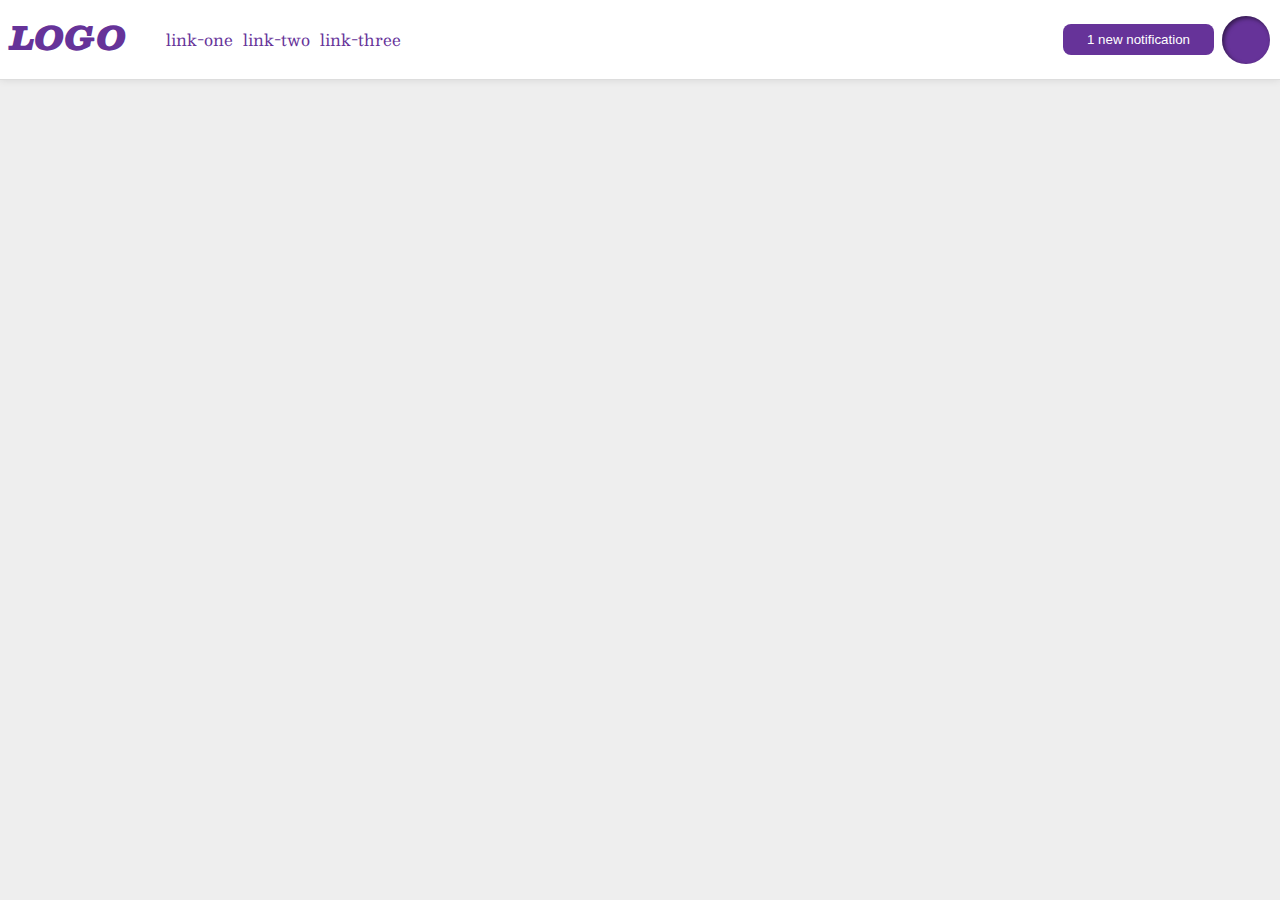
<file: flex/03-flex-header-2/index.html>
<!DOCTYPE html>
<html lang="en">
	<head>
		<meta charset="UTF-8" />
		<meta http-equiv="X-UA-Compatible" content="IE=edge" />
		<meta name="viewport" content="width=device-width, initial-scale=1.0" />
		<title>Flex Header 2</title>
		<link rel="stylesheet" href="style.css" />
	</head>
	<body>
		<div class="header">
			<div class="logo">LOGO</div>
			<ul class="links">
				<li><a href="google.com">link-one</a></li>
				<li><a href="google.com">link-two</a></li>
				<li><a href="google.com">link-three</a></li>
			</ul>
			<div class="push-right">
				<button class="notifications">1 new notification</button>
				<div class="profile-image"></div>
			</div>
		</div>
	</body>
</html>
</file>
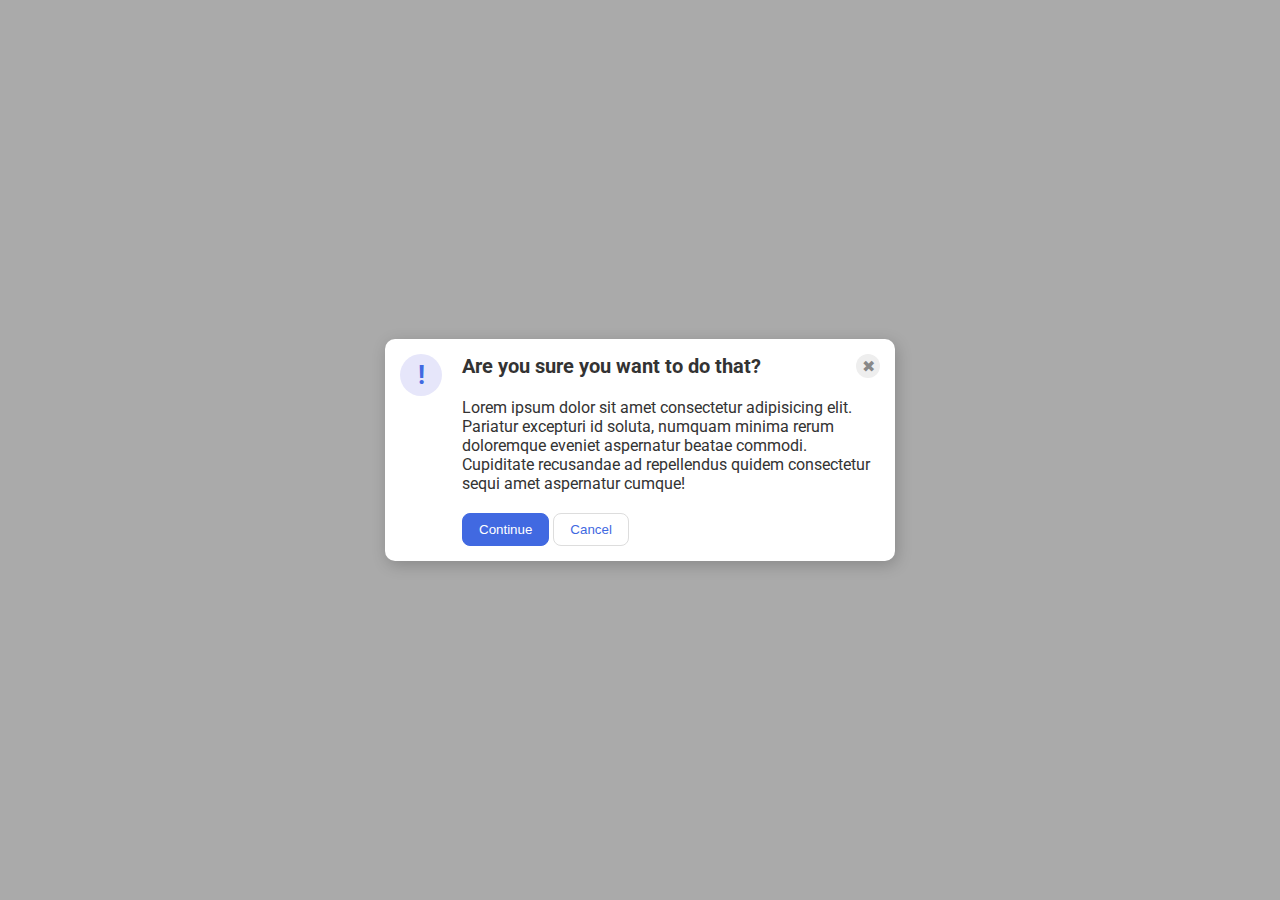
<file: flex/05-flex-modal/index.html>
<!DOCTYPE html>
<html lang="en">
	<head>
		<meta charset="UTF-8" />
		<meta http-equiv="X-UA-Compatible" content="IE=edge" />
		<meta name="viewport" content="width=device-width, initial-scale=1.0" />
		<link rel="stylesheet" href="style.css" />
		<title>Modal</title>
	</head>
	<body>
		<div class="modal">
			<div class="left">
				<div class="icon">!</div>
			</div>
			<div class="right">
				<div class="top">
					<div class="header">Are you sure you want to do that?</div>
					<div class="close-button">✖</div>
				</div>
				<div class="text">
					Lorem ipsum dolor sit amet consectetur adipisicing elit. Pariatur
					excepturi id soluta, numquam minima rerum doloremque eveniet
					aspernatur beatae commodi. Cupiditate recusandae ad repellendus quidem
					consectetur sequi amet aspernatur cumque!
				</div>
				<button class="continue">Continue</button>
				<button class="cancel">Cancel</button>
			</div>
		</div>
	</body>
</html>
</file>
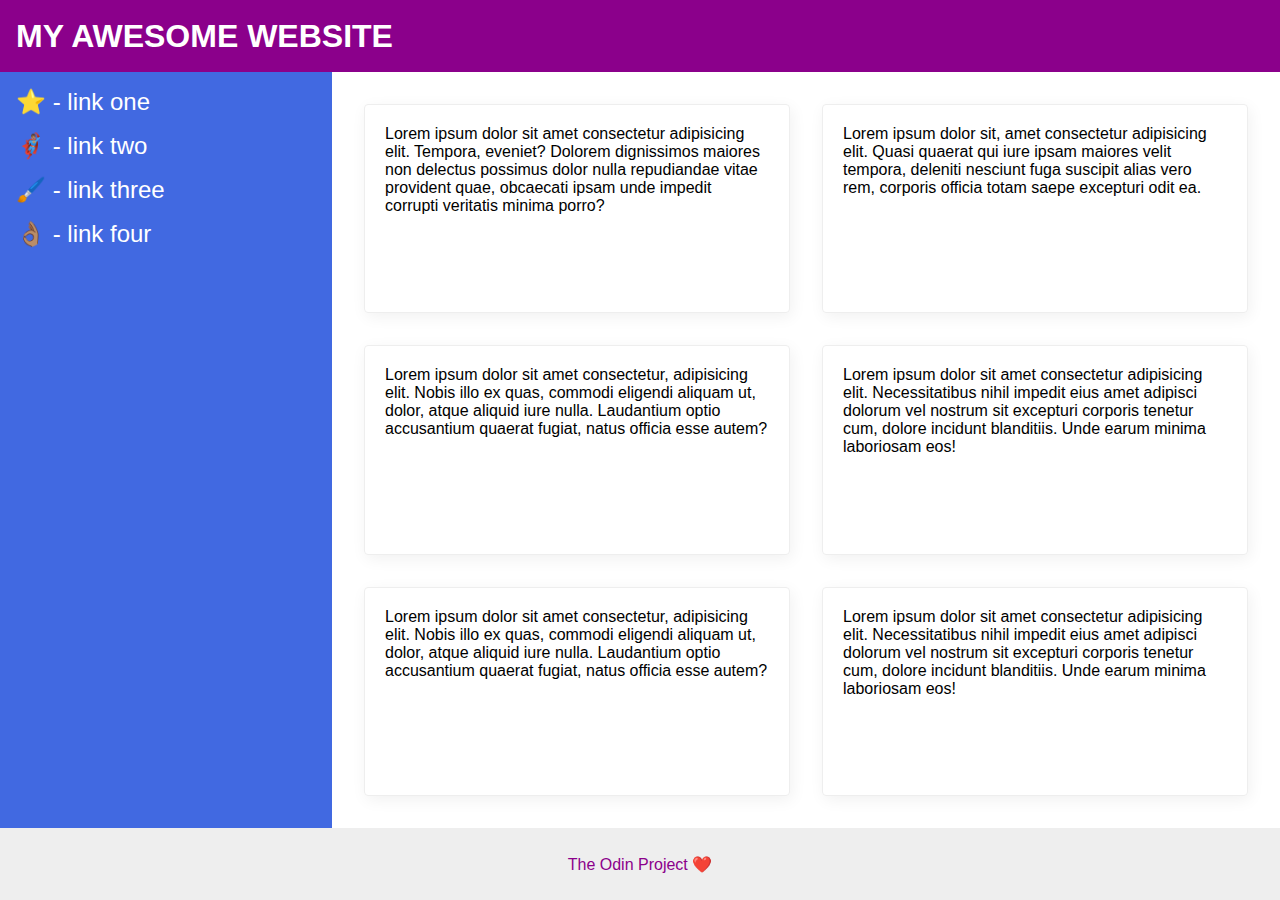
<file: flex/07-flex-layout-2/index.html>
<!DOCTYPE html>
<html lang="en">
	<head>
		<meta charset="UTF-8" />
		<meta http-equiv="X-UA-Compatible" content="IE=edge" />
		<meta name="viewport" content="width=device-width, initial-scale=1.0" />
		<title>The Holy Grail</title>
		<link rel="stylesheet" href="style.css" />
	</head>
	<body>
		<div class="header">MY AWESOME WEBSITE</div>

		<div class="middle">
			<div class="sidebar">
				<ul>
					<li><a href="google.com">⭐ - link one</a></li>
					<li><a href="google.com">🦸🏽‍♂️ - link two</a></li>
					<li><a href="google.com">🖌️ - link three</a></li>
					<li><a href="google.com">👌🏽 - link four</a></li>
				</ul>
			</div>
			<div class="containers">
				<div class="card">
					Lorem ipsum dolor sit amet consectetur adipisicing elit. Tempora,
					eveniet? Dolorem dignissimos maiores non delectus possimus dolor nulla
					repudiandae vitae provident quae, obcaecati ipsam unde impedit
					corrupti veritatis minima porro?
				</div>
				<div class="card">
					Lorem ipsum dolor sit, amet consectetur adipisicing elit. Quasi
					quaerat qui iure ipsam maiores velit tempora, deleniti nesciunt fuga
					suscipit alias vero rem, corporis officia totam saepe excepturi odit
					ea.
				</div>
				<div class="card">
					Lorem ipsum dolor sit amet consectetur, adipisicing elit. Nobis illo
					ex quas, commodi eligendi aliquam ut, dolor, atque aliquid iure nulla.
					Laudantium optio accusantium quaerat fugiat, natus officia esse autem?
				</div>
				<div class="card">
					Lorem ipsum dolor sit amet consectetur adipisicing elit.
					Necessitatibus nihil impedit eius amet adipisci dolorum vel nostrum
					sit excepturi corporis tenetur cum, dolore incidunt blanditiis. Unde
					earum minima laboriosam eos!
				</div>
				<div class="card">
					Lorem ipsum dolor sit amet consectetur, adipisicing elit. Nobis illo
					ex quas, commodi eligendi aliquam ut, dolor, atque aliquid iure nulla.
					Laudantium optio accusantium quaerat fugiat, natus officia esse autem?
				</div>
				<div class="card">
					Lorem ipsum dolor sit amet consectetur adipisicing elit.
					Necessitatibus nihil impedit eius amet adipisci dolorum vel nostrum
					sit excepturi corporis tenetur cum, dolore incidunt blanditiis. Unde
					earum minima laboriosam eos!
				</div>
			</div>
		</div>

		<div class="footer">The Odin Project ❤️</div>
	</body>
</html>
</file>
<file: flex/03-flex-header-2/style.css>
/* this is some magical font-importing.  
you'll learn about it later. */
@import url("https://fonts.googleapis.com/css2?family=Besley:ital,wght@0,400;1,900&display=swap");

body {
	margin: 0;
	background: #eee;
	font-family: Besley, serif;
}

.header {
	background: white;
	border-bottom: 1px solid #ddd;
	box-shadow: 0 0 8px rgba(0, 0, 0, 0.1);
	display: flex;
	padding: 10px;
}

.profile-image {
	background: rebeccapurple;
	box-shadow: inset 2px 2px 4px rgba(0, 0, 0, 0.5);
	border-radius: 50%;
	width: 48px;
	height: 48px;
}

.logo {
	color: rebeccapurple;
	font-size: 32px;
	font-weight: 900;
	font-style: italic;
}

button {
	border: none;
	border-radius: 8px;
	background: rebeccapurple;
	color: white;
	padding: 8px 24px;
}

a {
	/* this removes the line under our links */
	text-decoration: none;
	color: rebeccapurple;
}

ul {
	list-style-type: none;
	display: flex;
	gap: 10px;
}

.push-right {
	display: flex;
	margin-left: auto;
	justify-content: space-between;
	align-items: center;
	gap: 8px;
}
</file>
<file: flex/05-flex-modal/style.css>
@import url("https://fonts.googleapis.com/css2?family=Roboto:wght@400;700&display=swap");

html,
body {
	height: 100%;
}

body {
	font-family: Roboto, sans-serif;
	margin: 0;
	background: #aaa;
	color: #333;
	/* I'll give you this one for free lol */
	display: flex;
	align-items: center;
	justify-content: center;
}

.modal {
	background: white;
	width: 480px;
	border-radius: 10px;
	box-shadow: 2px 4px 16px rgba(0, 0, 0, 0.2);
	display: flex;
	padding: 15px;
	gap: 20px;
}

.top {
	display: flex;
	justify-content: space-between;
}

.icon {
	color: royalblue;
	font-size: 26px;
	font-weight: 700;
	background: lavender;
	width: 42px;
	height: 42px;
	border-radius: 50%;
	display: flex;
	align-items: center;
	justify-content: center;
}

.header {
	font-weight: bold;
	font-size: 20px;
}

.text {
	margin: 20px 0;
}

.close-button {
	background: #eee;
	border-radius: 50%;
	color: #888;
	font-weight: 400;
	font-size: 16px;
	height: 24px;
	width: 24px;
	display: flex;
	align-items: center;
	justify-content: center;
}

button {
	padding: 8px 16px;
	border-radius: 8px;
}

button.continue {
	background: royalblue;
	border: 1px solid royalblue;
	color: white;
}

button.cancel {
	background: white;
	border: 1px solid #ddd;
	color: royalblue;
}
</file>
<file: flex/07-flex-layout-2/style.css>
* {
	margin: 0;
	padding: 0;
}

body {
	font-family: -apple-system, BlinkMacSystemFont, "Segoe UI", Roboto, Oxygen,
		Ubuntu, Cantarell, "Open Sans", "Helvetica Neue", sans-serif;
	margin: 0;
	min-height: 100vh;
	display: flex;
	flex-direction: column;
}

.middle {
	flex: 1;
	display: flex;
}

.containers {
	display: flex;
	flex-wrap: wrap;
	padding: 32px;
	gap: 32px;
}
.header {
	height: 72px;
	background: darkmagenta;
	color: white;
	padding: 0 16px;
	font-size: 32px;
	font-weight: 900;
	display: flex;
	align-items: center;
}

.footer {
	height: 72px;
	background: #eee;
	color: darkmagenta;
	display: flex;
	justify-content: center;
	align-items: center;
}

.sidebar {
	width: 300px;
	background: royalblue;
	flex-shrink: 0;
	padding: 16px;
}

.sidebar a {
	color: white;
	text-decoration: none;
	font-size: 24px;
}

ul {
	list-style: none;
}

ul > li {
	margin-bottom: 16px;
}

.card {
	border: 1px solid #eee;
	box-shadow: 2px 4px 16px rgba(0, 0, 0, 0.06);
	border-radius: 4px;
	flex: 1 1 auto;
	width: 250px;
	padding: 20px;
}
</file>
